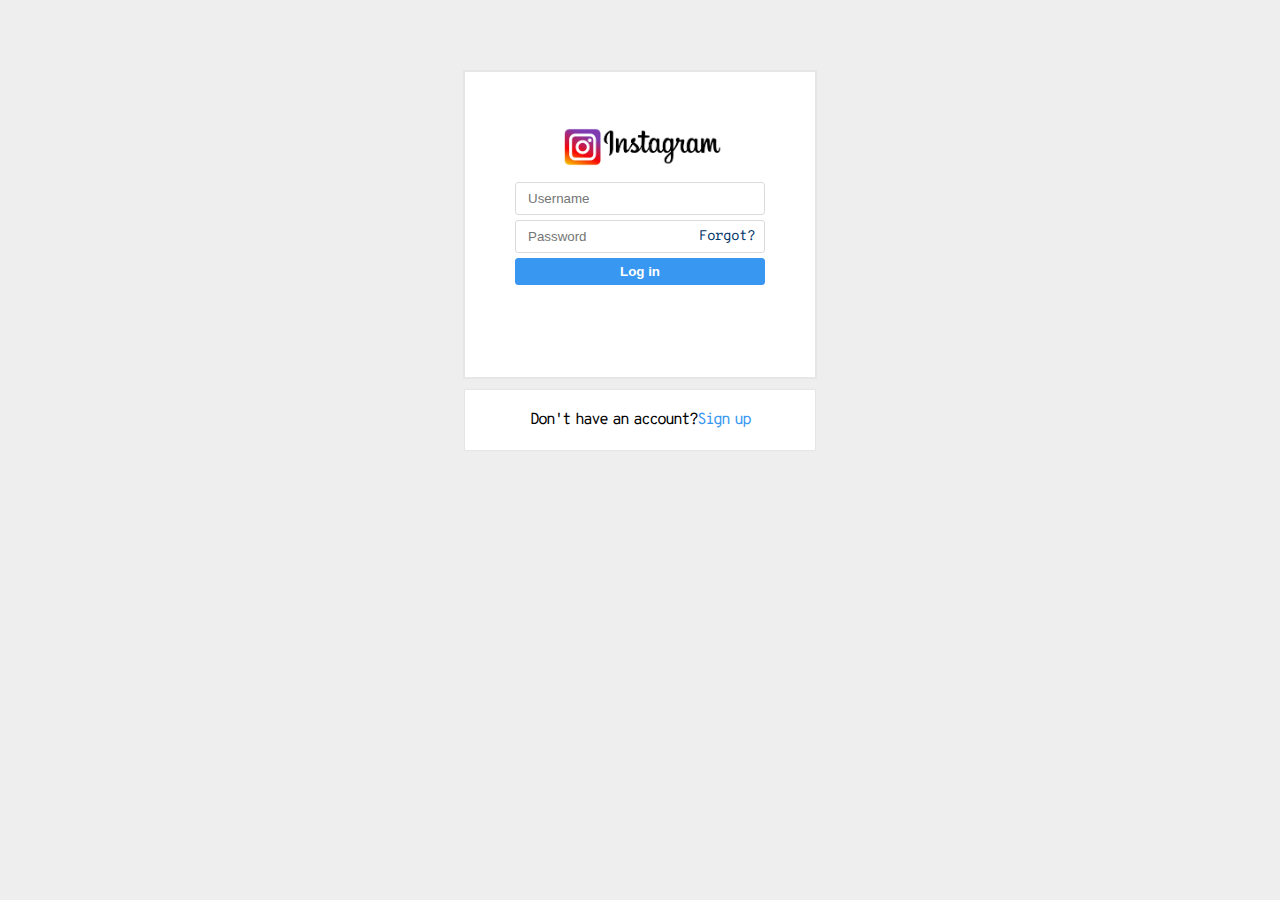
<file: loginPage.html>
<html>

<head>
<link
  href="https://fonts.googleapis.com/css?family=Indie+Flower|Overpass+Mono"
  rel="stylesheet"
/>
<link rel="stylesheet" href="style2.css" />
</head>

<div id="wrapper">
  <div class="main-content">
    <div class="header">
      <img src="./img/logo.png" height="120px" />
    </div>
    <div class="l-part">
      <form action="index.html">
        <input type="text" placeholder="Username" class="input-1" required />
        <div class="overlap-text">
          <input type="password" placeholder="Password" class="input-2" />
          <a href="#">Forgot?</a>
        </div>
        <a href="index.html"
          ><input type="submit" value="Log in" class="btn"
        /></a>
      </form>
    </div>
  </div>
  <div class="sub-content">
    <div class="s-part">Don't have an account?<a href="#">Sign up</a></div>
  </div>
</div>
</html>
</file>
<file: style2.css>
* {
    margin: 0px;
    padding: 0px;
  }
  
  body {
    background-color: #eee;
  }
  
  #wrapper {
    width: 500px;
    height: 50%;
    overflow: hidden;
    border: 0px solid #000;
    margin: 50px auto;
    padding: 10px;
  }
  
  .main-content {
    width: 250px;
    height: 50%;
    margin: 10px auto;
    background-color: #fff;
    border: 2px solid #e6e6e6;
    padding: 40px 50px;
  }
  
  .header {
    border: 0px solid #000;
    
  }
  
  .header img {
    height:70px;
    width: 175px;
    margin: auto;
    position: relative;
    left: 40px;
  }
  
  .input-1,
  .input-2 {
    width: 100%;
    margin-bottom: 5px;
    padding: 8px 12px;
    border: 1px solid #dbdbdb;
    box-sizing: border-box;
    border-radius: 3px;
  }
  
  .overlap-text {
    position: relative;
  }
  
  .overlap-text a {
    position: absolute;
    top: 8px;
    right: 10px;
    color: #003569;
    font-size: 14px;
    text-decoration: none;
    font-family: "Overpass Mono", monospace;
    letter-spacing: -1px;
  }
  
  .btn {
    width: 100%;
    background-color: #3897f0;
    border: 1px solid #3897f0;
    padding: 5px 12px;
    color: #fff;
    font-weight: bold;
    cursor: pointer;
    border-radius: 3px;
  }
  
  .sub-content {
    width: 250px;
    /* height: 40%; */
    margin: 10px auto;
    border: 1px solid #e6e6e6;
    padding: 20px 50px;
    background-color: #fff;
  }
  
  .s-part {
    text-align: center;
    font-family: "Overpass Mono", monospace;
    word-spacing: -3px;
    letter-spacing: -2px;
    font-weight: normal;
  }
  
  .s-part a {
    text-decoration: none;
    cursor: pointer;
    color: #3897f0;
    font-family: "Overpass Mono", monospace;
    word-spacing: -3px;
    letter-spacing: -2px;
    font-weight: normal;
  }
  
  input:focus {
    background-color: linear-gradient(to right, #e2336b, #fcac46);
  }
</file>
